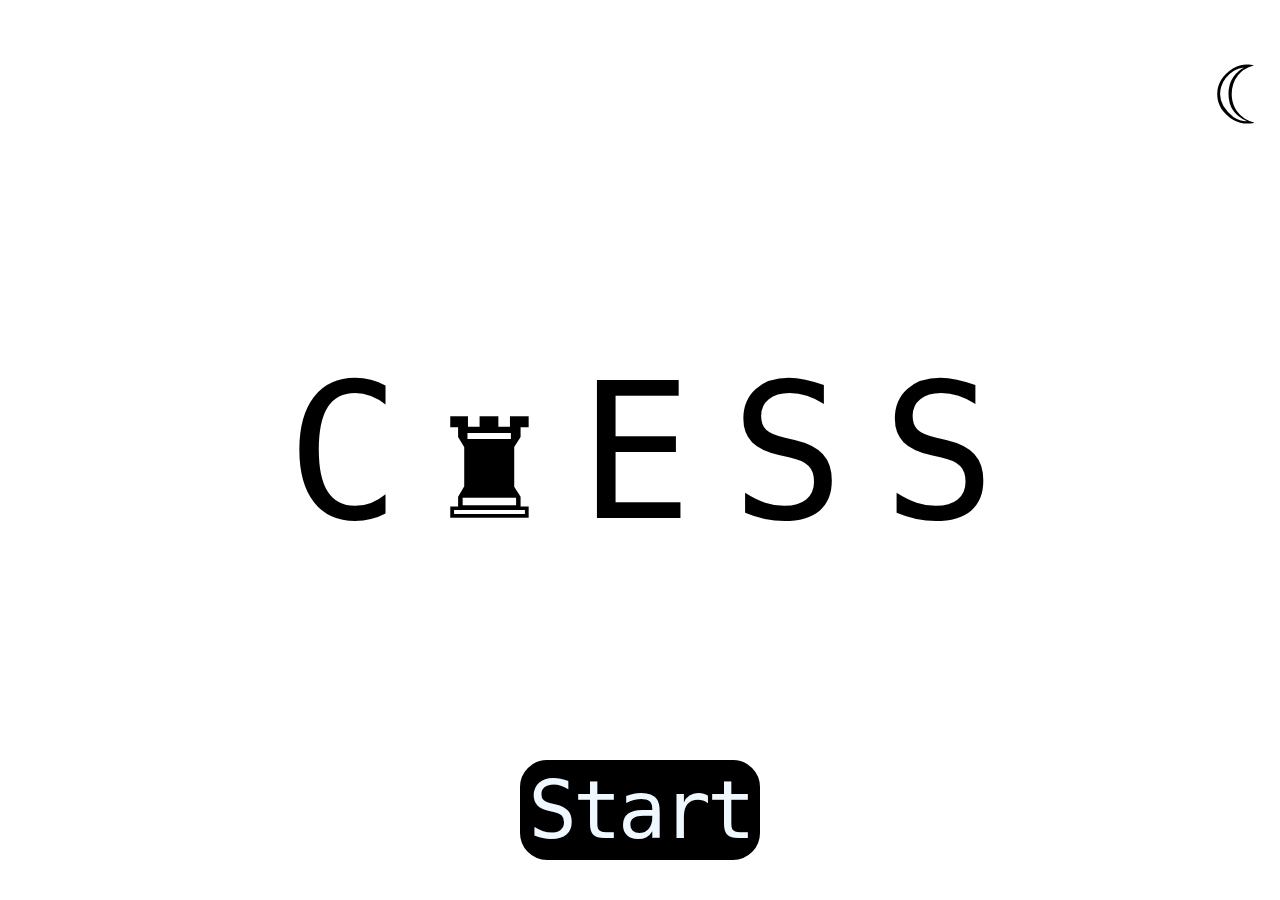
<file: start.html>
<!DOCTYPE html>
<html lang="en">
<head>
    <meta charset="UTF-8">
    <meta name="viewport" content="width=device-width, initial-scale=1.0">
    <title>Chess</title>
    <link rel="stylesheet" href="start_style.css" id="style" title="Light">
</head>
<br> <script type="textjavascript" src="myscripts.js"></script></br>

<script>
    function play_sound() {
        var audio = new Audio('audio/click.mp3');
        audio.play();
    }

    function start() {
        play_sound();
    }

    var IsDark = false;
    function change_color_mode() {
        play_sound();
        if (!IsDark) {
            document.getElementById("style").setAttribute("href", "start_dark.css")
            IsDark = true;
        }
        else {
        document.getElementById("style").setAttribute("href", "start_style.css")
        IsDark = false;
        }
    }

    
</script>
<body>
    <div class="color_button">
        <button onclick="change_color_mode()" class="color_button">☾</button>
    </div>
    <p>C<span style="font-size: 19vh;">♜</span>ESS</p>
    <button onclick="start()">Start</button>

   
    </body>
</html>
</file>
<file: start_style.css>
* {
    transition: color 0.2s, background-color 0.2s, transform 0.2s, letter-spacing 0.4s;
    font-family:monospace;
    text-align: center;
    /*user-select: none;*/
}

p {
    line-height: -25px;
    font-size: 21vh;
    letter-spacing:0.20em;
    margin-left: 40px;

}

button {
    font-size: 9vh;
    border-style: solid;
    border-color: black;
    background-color: #000000;
    color:aliceblue;
    border-radius: 3vh;
    font-family:monospace;
    letter-spacing: -0.05em;
    margin: 0.1em;
}

.color_button {
    text-align: right;
    color: black;
    background-color: white;
    border-color: white
}

button:hover {
    transform: scale(1.01);
}
button:active {
    border-style: solid;
    border-color: white;
    color: #000;
    background-color: white;
    transform: scale(1.1);
    transition: color 0.2s, background-color 0.2s, transform 0.2s;
}
</file>
